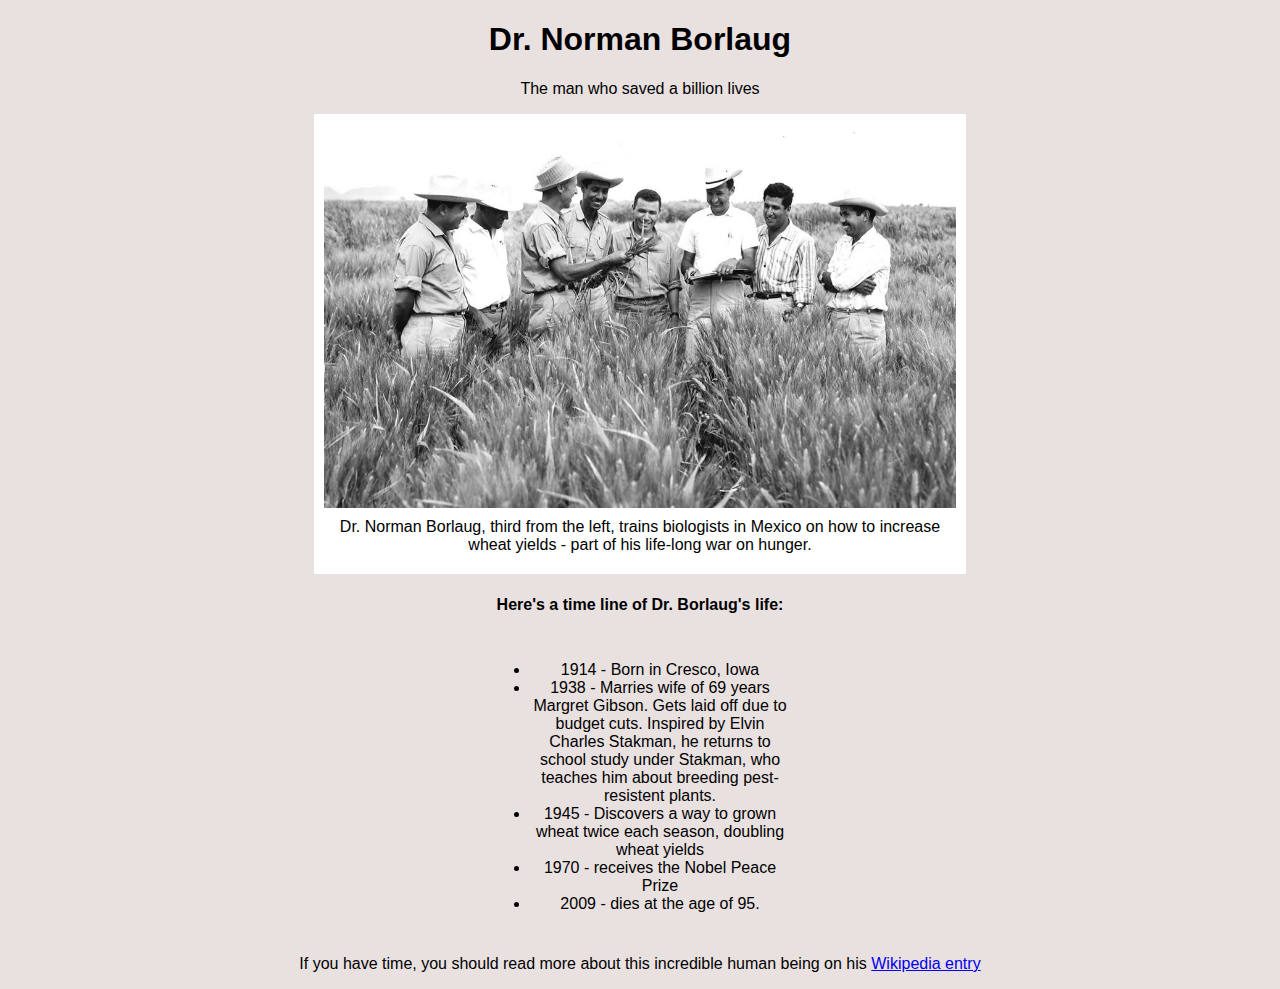
<file: Tribute.html>
<!DOCTYPE html>
<html lang="en">
<head>
    <meta charset="UTF-8">
    <meta http-equiv="X-UA-Compatible" content="IE=edge">
    <meta name="viewport" content="width=device-width, initial-scale=1.0">
    <link rel="stylesheet" href="styles.css">
    <title>Document</title>
</head>
<body>
    <main id="main">
        <h1 id="title">Dr. Norman Borlaug</h1>
        <p>The man who saved a billion lives</p>
        <div id = "img-div">
            <img id = "image" src="tribute-image1.jpg" alt="">
            <div id = "img-caption">
                Dr. Norman Borlaug, third from the left, trains biologists in Mexico on how to increase wheat yields - part of his life-long war on hunger.
            </div>
        </div>
        <div>
            <h4 id = "tribute-info">Here's a time line of Dr. Borlaug's life:</h4>
        </div>
        
        <div id="dates">
            <P>
                <ul>
                    <li>1914 - Born in Cresco, Iowa</li>
                    <li>1938 - Marries wife of 69 years Margret Gibson. Gets laid off due to budget cuts. Inspired by Elvin Charles Stakman, he returns to school study under Stakman, who teaches him about breeding pest-resistent plants.</li>
                    <li>1945 - Discovers a way to grown wheat twice each season, doubling wheat yields</li>
                    <li>1970 - receives the Nobel Peace Prize</li>
                    <li>2009 - dies at the age of 95.</li>
                </ul>

            </P>
        </div>

        <div id="text-link">
            <p>If you have time, you should read more about this incredible human being on his
            <a id="tribute-link" href="https://en.wikipedia.org/wiki/Norman_Borlaug" target="_blank">Wikipedia entry</a>
            </p>
        </div>



    </main>
    
</body>
</html>
</file>
<file: styles.css>
*{
    font-family: Arial, Helvetica, sans-serif;
    background-color: rgb(233, 224, 224);
}

#main{
    text-align: center;
}

#title{
   
    
}

#img-div{
    margin: auto;
    width: 50%;
    padding: 10px;
    display: block;
    align-content: center;
    background-color: white;
}

#image{
    max-width: 100%;
    height: auto;
    display: block;
    float: inherit;
    align-content: center;
}

#img-caption{
    margin: auto;
    width:95%;
    padding: 10px;
    background-color: white;
}

#tribute-info{
    text-align: center;
}

#text-link{
    text-align: center;
}

#dates{
    width: 300px;
    text-align: center;
    margin: auto;
    padding: 10px;
    align-content: inherit;
}
</file>
